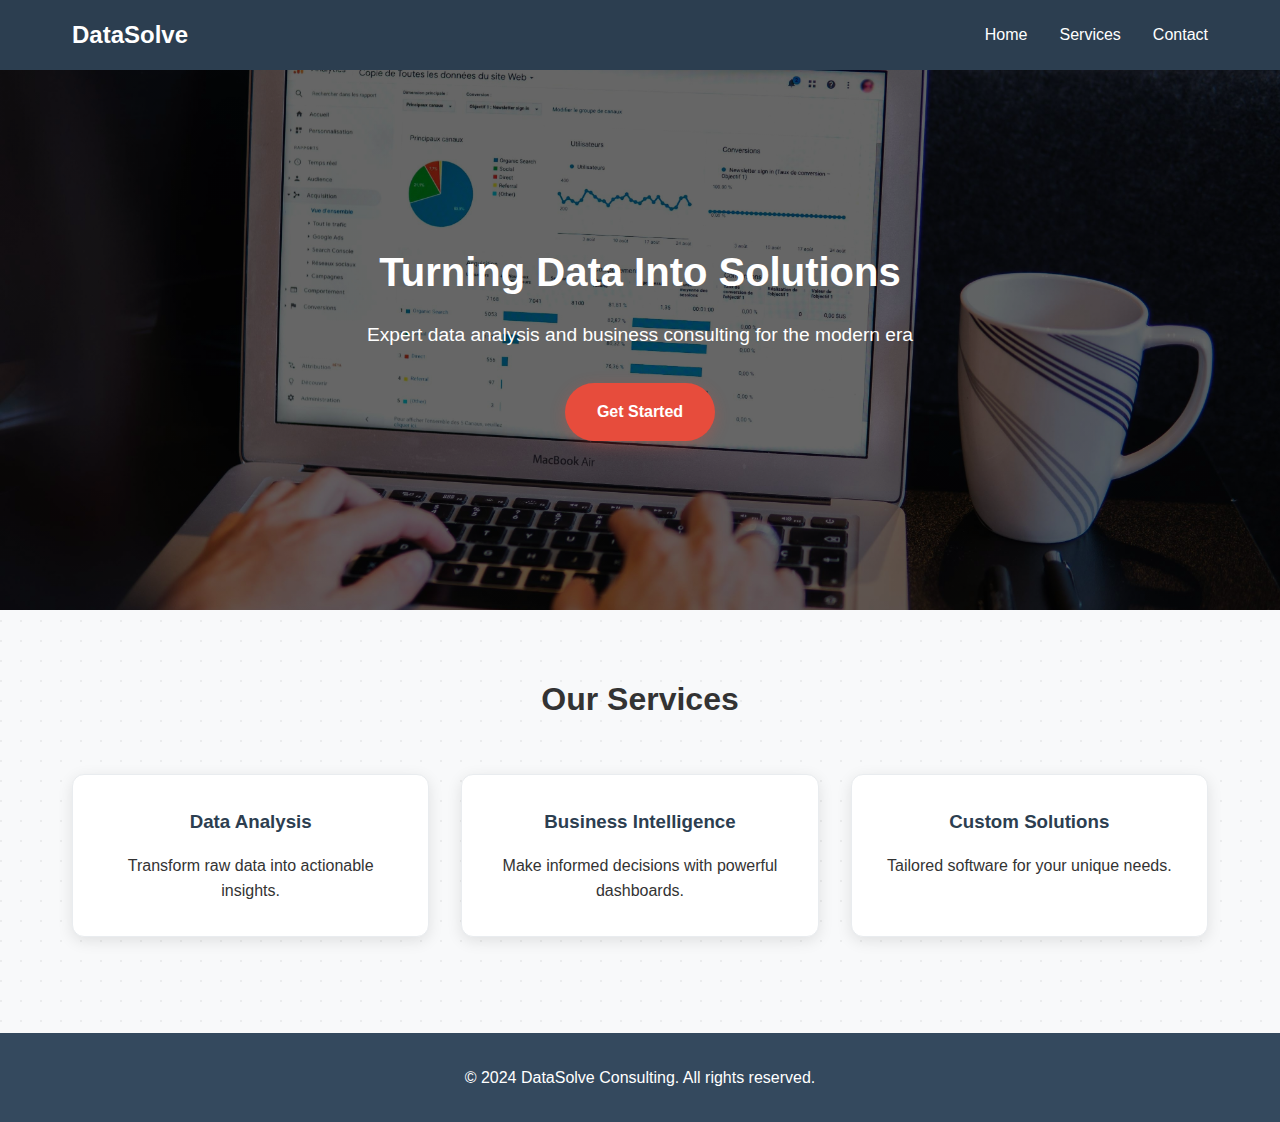
<file: index.html>
<!DOCTYPE html>
<html lang="en">
<head>
    <meta charset="UTF-8">
    <meta name="viewport" content="width=device-width, initial-scale=1.0">
    <title>DataSolve Consulting</title>
    <link rel="stylesheet" href="css/style.css">
    <link rel="icon" href="assets/favicon.ico" type="image/x-icon">
</head>
<body>
    <!-- Navigation -->
    <header>
        <nav>
            <div class="logo">DataSolve</div>
            <ul class="nav-links">
                <li><a href="index.html">Home</a></li>
                <li><a href="services.html">Services</a></li>
                <li><a href="contact.html">Contact</a></li>
            </ul>
        </nav>
    </header>

    <!-- Hero Section -->
    <section class="hero">
        <h1>Turning Data Into Solutions</h1>
        <p>Expert data analysis and business consulting for the modern era</p>
        <a href="contact.html" class="cta-button">Get Started</a>
    </section>

    <!-- Services Preview -->
    <section class="services-preview">
        <h2>Our Services</h2>
        <div class="services-grid">
            <div class="service-card">
                <h3>Data Analysis</h3>
                <p>Transform raw data into actionable insights.</p>
            </div>
            <div class="service-card">
                <h3>Business Intelligence</h3>
                <p>Make informed decisions with powerful dashboards.</p>
            </div>
            <div class="service-card">
                <h3>Custom Solutions</h3>
                <p>Tailored software for your unique needs.</p>
            </div>
        </div>
    </section>

    <!-- Footer -->
    <footer>
        <p>&copy; 2024 DataSolve Consulting. All rights reserved.</p>
    </footer>

    <script src="js/script.js"></script>
</body>
</html>
</file>
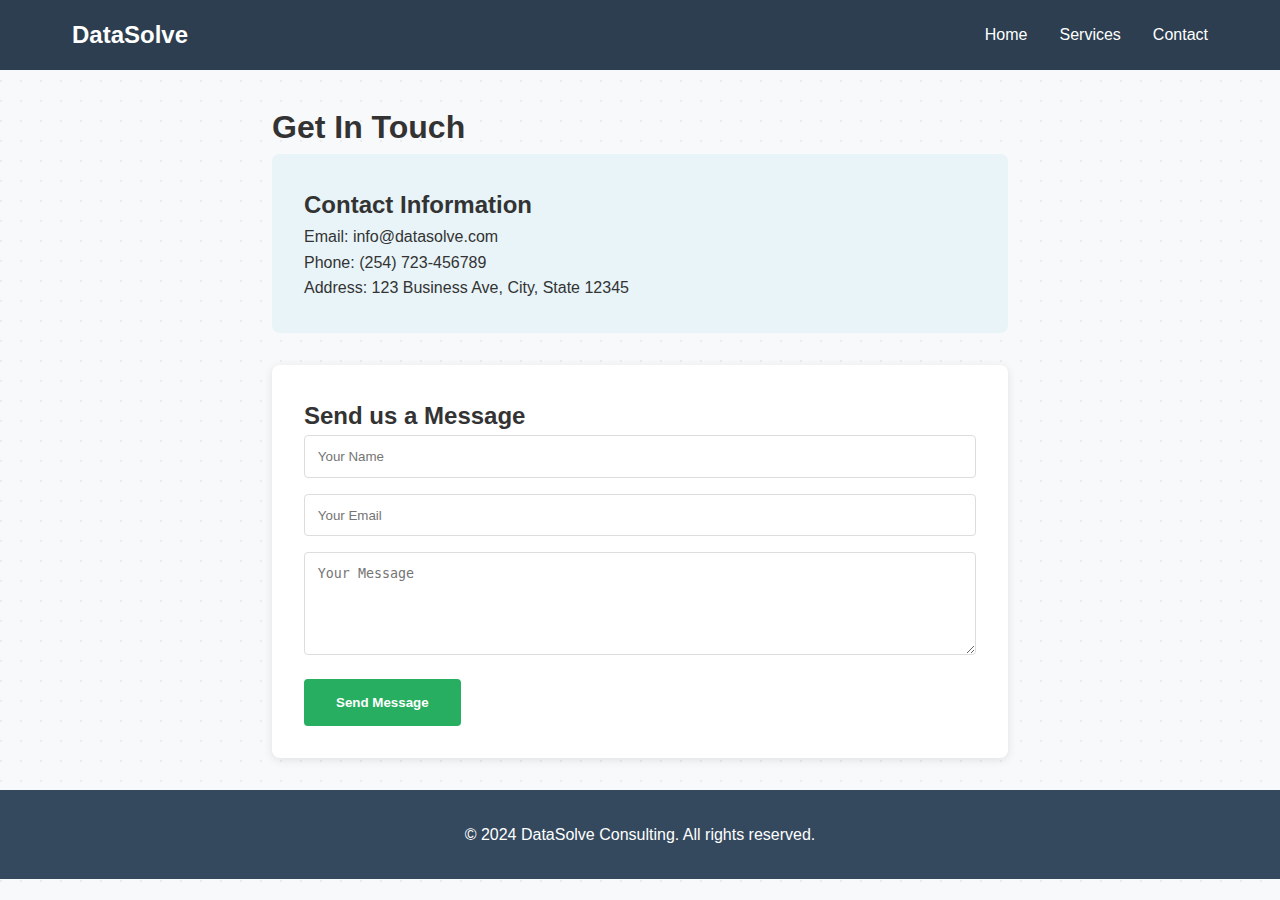
<file: contact.html>
<!DOCTYPE html>
<html lang="en">
<head>
    <meta charset="UTF-8">
    <meta name="viewport" content="width=device-width, initial-scale=1.0">
    <title>Contact Us - DataSolve Consulting</title>
    <link rel="stylesheet" href="css/style.css">
    <link rel="icon" href="assets/favicon.ico" type="image/x-icon">
</head>
<body>
    <!-- Navigation (Same as index.html) -->
    <header>
        <nav>
            <div class="logo">DataSolve</div>
            <ul class="nav-links">
                <li><a href="index.html">Home</a></li>
                <li><a href="services.html">Services</a></li>
                <li><a href="contact.html">Contact</a></li>
            </ul>
        </nav>
    </header>

    <!-- Main Content -->
    <main class="contact-page">
        <h1>Get In Touch</h1>
        
        <div class="contact-info">
            <h2>Contact Information</h2>
            <p>Email: info@datasolve.com</p>
            <p>Phone: (254) 723-456789</p>
            <p>Address: 123 Business Ave, City, State 12345</p>
        </div>

        <form class="contact-form">
            <h2>Send us a Message</h2>
            <input type="text" placeholder="Your Name" required>
            <input type="email" placeholder="Your Email" required>
            <textarea placeholder="Your Message" rows="5" required></textarea>
            <button type="submit">Send Message</button>
        </form>
    </main>

    <!-- Footer (Same as index.html) -->
    <footer>
        <p>&copy; 2024 DataSolve Consulting. All rights reserved.</p>
    </footer>

    <script src="js/script.js"></script>
</body>
</html>
</file>
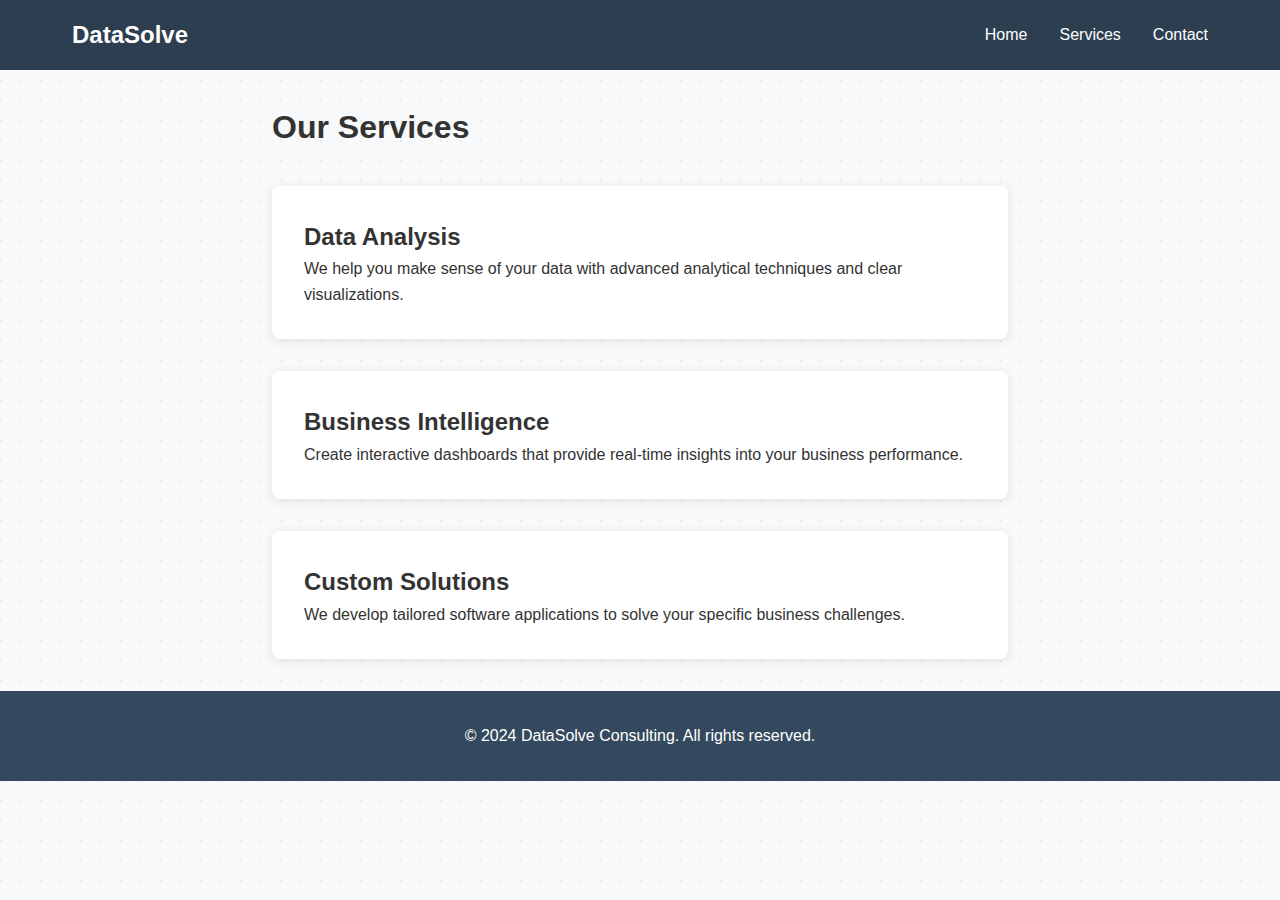
<file: services.html>
<!DOCTYPE html>
<html lang="en">
<head>
    <meta charset="UTF-8">
    <meta name="viewport" content="width=device-width, initial-scale=1.0">
    <title>Our Services - DataSolve Consulting</title>
    <link rel="stylesheet" href="css/style.css">
    <link rel="icon" href="assets/favicon.ico" type="image/x-icon">
</head>
<body>
    <!-- Navigation (Same as index.html) -->
    <header>
        <nav>
            <div class="logo">DataSolve</div>
            <ul class="nav-links">
                <li><a href="index.html">Home</a></li>
                <li><a href="services.html">Services</a></li>
                <li><a href="contact.html">Contact</a></li>
            </ul>
        </nav>
    </header>

    <!-- Main Content -->
    <main class="services-page">
        <h1>Our Services</h1>
        
        <div class="service-detail">
            <h2>Data Analysis</h2>
            <p>We help you make sense of your data with advanced analytical techniques and clear visualizations.</p>
        </div>

        <div class="service-detail">
            <h2>Business Intelligence</h2>
            <p>Create interactive dashboards that provide real-time insights into your business performance.</p>
        </div>

        <div class="service-detail">
            <h2>Custom Solutions</h2>
            <p>We develop tailored software applications to solve your specific business challenges.</p>
        </div>
    </main>

    <!-- Footer (Same as index.html) -->
    <footer>
        <p>&copy; 2024 DataSolve Consulting. All rights reserved.</p>
    </footer>

    <script src="js/script.js"></script>
</body>
</html>
</file>
<file: css/style.css>
/* Reset and base styles */
* {
    margin: 0;
    padding: 0;
    box-sizing: border-box;
}

body {
    font-family: 'Arial', sans-serif;
    line-height: 1.6;
    color: #333;
    background-color: #f8f9fa;
    background-image: 
        radial-gradient(circle at 1px 1px, rgba(0, 0, 0, 0.05) 1px, transparent 0);
    background-size: 20px 20px;
}

/* Navigation */
header {
    background: #2c3e50;
    color: white;
    padding: 1rem 0;
}

nav {
    display: flex;
    justify-content: space-between;
    align-items: center;
    max-width: 1200px;
    margin: 0 auto;
    padding: 0 2rem;
}

.logo {
    font-size: 1.5rem;
    font-weight: bold;
}

.nav-links {
    display: flex;
    list-style: none;
    gap: 2rem;
}

.nav-links a {
    color: white;
    text-decoration: none;
    transition: color 0.3s;
}

.nav-links a:hover {
    color: #3498db;
}

/* Hero Section */
.hero {
    background: linear-gradient(rgba(0, 0, 0, 0.6), rgba(0, 0, 0, 0.6)), 
                url('../assets/hero-bg.jpg');
    background-size: cover;
    background-position: center;
    color: white;
    text-align: center;
    padding: 6rem 2rem; /* Increased padding */
    min-height: 60vh; /* Makes hero section taller */
    display: flex;
    flex-direction: column;
    justify-content: center;
    align-items: center;
}

.hero h1 {
    font-size: 2.5rem;
    margin-bottom: 1rem;
}

.hero p {
    font-size: 1.2rem;
    margin-bottom: 2rem;
}

.cta-button {
    display: inline-block;
    background: #e74c3c;
    color: white;
    padding: 1rem 2rem;
    text-decoration: none;
    border-radius: 5px;
    font-weight: bold;
    transition: background 0.3s;
}

.cta-button:hover {
    background: #c0392b;
}

/* Services Preview */
.services-preview {
    padding: 4rem 2rem;
    max-width: 1200px;
    margin: 0 auto;
}

.services-preview h2 {
    text-align: center;
    margin-bottom: 3rem;
    font-size: 2rem;
}

.services-grid {
    display: grid;
    grid-template-columns: repeat(auto-fit, minmax(300px, 1fr));
    gap: 2rem;
}

.service-card {
    background: #ffffff;
    padding: 2rem;
    border-radius: 12px;
    text-align: center;
    box-shadow: 0 4px 15px rgba(0,0,0,0.1);
    transition: all 0.3s ease;
    border: 1px solid #e9ecef;
}

.service-card:hover {
    transform: translateY(-5px);
    box-shadow: 0 8px 25px rgba(0,0,0,0.15);
    border-color: #3498db;
}

.service-card h3 {
    color: #2c3e50;
    margin-bottom: 1rem;
}

/* Footer */
footer {
    background: #34495e;
    color: white;
    text-align: center;
    padding: 2rem;
    margin-top: 2rem;
}

/* Services Page */
.services-page {
    max-width: 800px;
    margin: 2rem auto;
    padding: 0 2rem;
}

.service-detail {
    background: white;
    padding: 2rem;
    margin: 2rem 0;
    border-radius: 8px;
    box-shadow: 0 2px 10px rgba(0,0,0,0.1);
}

/* Contact Page */
.contact-page {
    max-width: 800px;
    margin: 2rem auto;
    padding: 0 2rem;
}

.contact-info {
    background: #e8f4f8;
    padding: 2rem;
    border-radius: 8px;
    margin-bottom: 2rem;
}

.contact-form {
    background: white;
    padding: 2rem;
    border-radius: 8px;
    box-shadow: 0 2px 10px rgba(0,0,0,0.1);
}

.contact-form input,
.contact-form textarea {
    width: 100%;
    padding: 0.8rem;
    margin-bottom: 1rem;
    border: 1px solid #ddd;
    border-radius: 4px;
}

.contact-form button {
    background: #27ae60;
    color: white;
    padding: 1rem 2rem;
    border: none;
    border-radius: 4px;
    cursor: pointer;
    font-weight: bold;
}

.contact-form button:hover {
    background: #219a52;
}

html {
    scroll-behavior: smooth;
}

.cta-button {
    display: inline-block;
    background: #e74c3c;
    color: white;
    padding: 1rem 2rem;
    text-decoration: none;
    border-radius: 50px; /* Changed to rounded */
    font-weight: bold;
    transition: all 0.3s ease;
    box-shadow: 0 4px 15px rgba(231, 76, 60, 0.3);
}

.cta-button:hover {
    background: #c0392b;
    transform: translateY(-2px);
    box-shadow: 0 6px 20px rgba(231, 76, 60, 0.4);
}

/* Page load animation */
body {
    animation: fadeIn 0.8s ease-in;
}

@keyframes fadeIn {
    from { opacity: 0; }
    to { opacity: 1; }
}
</file>
